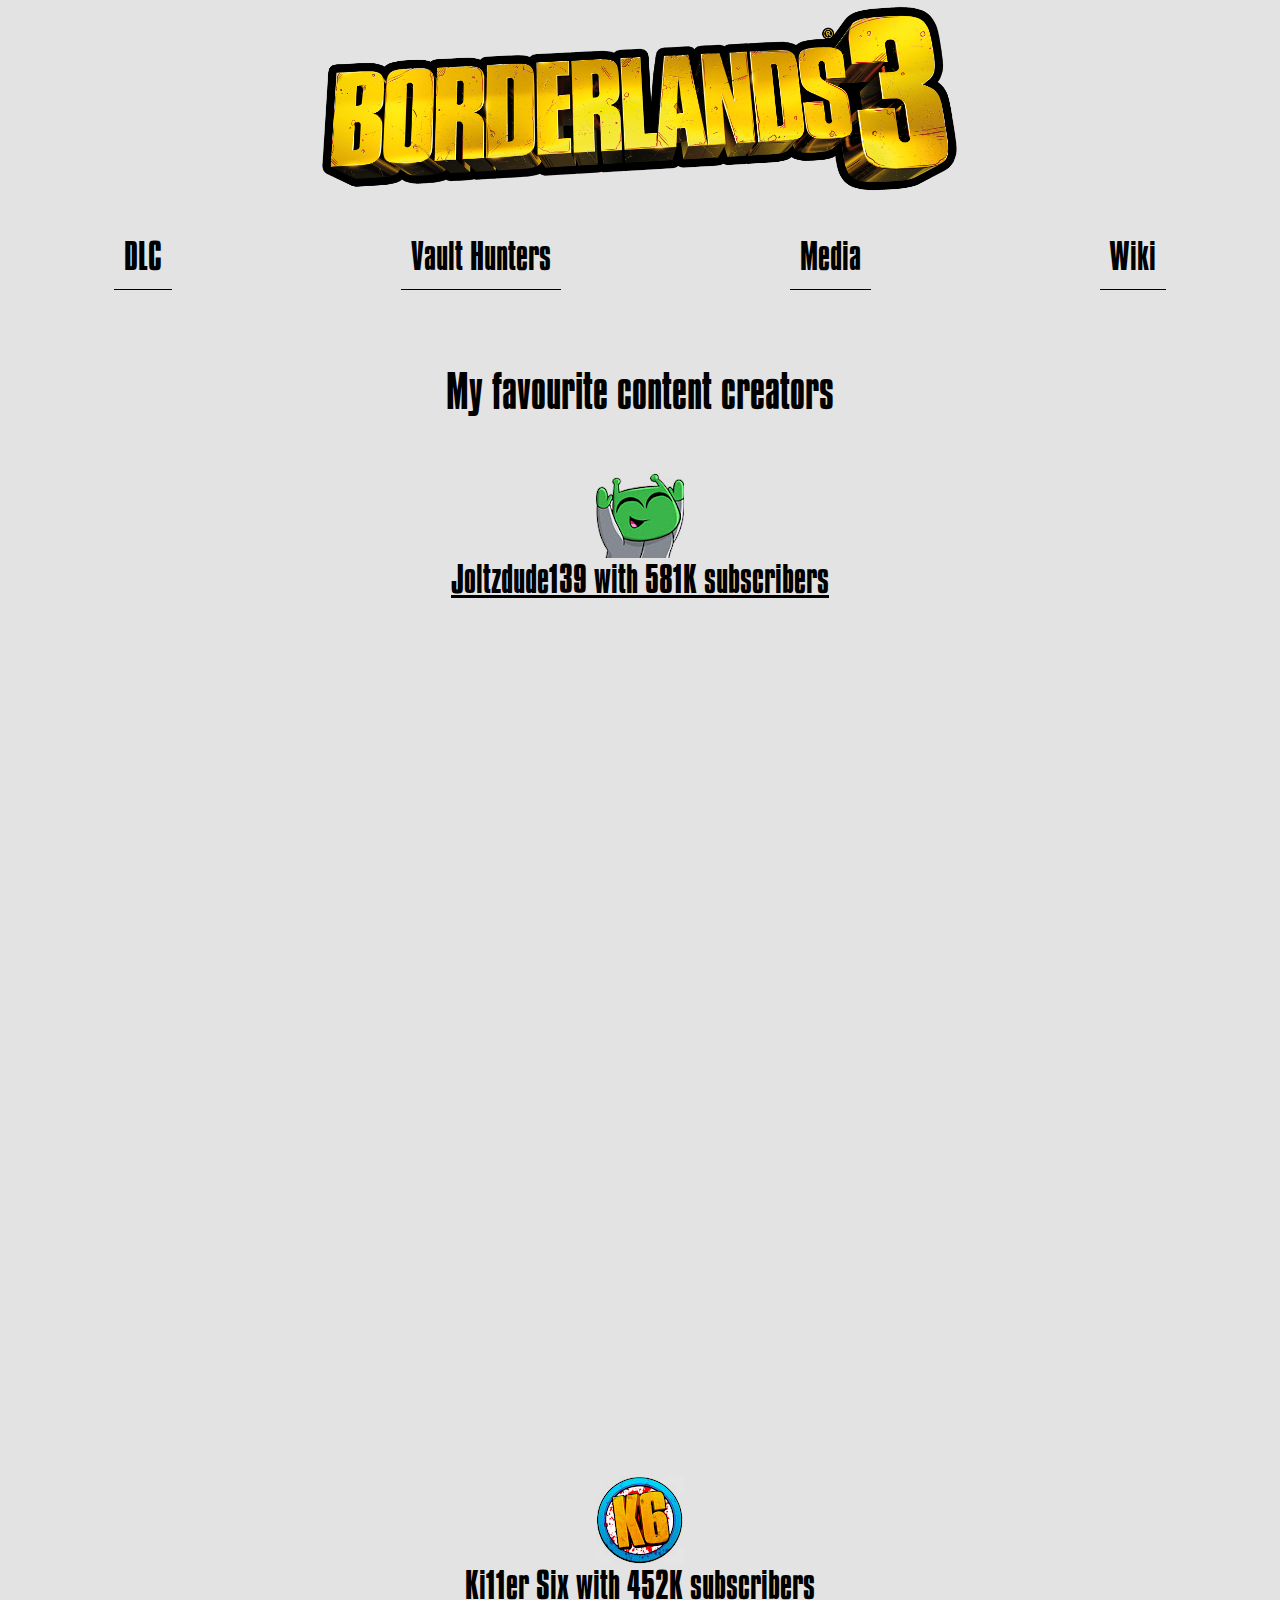
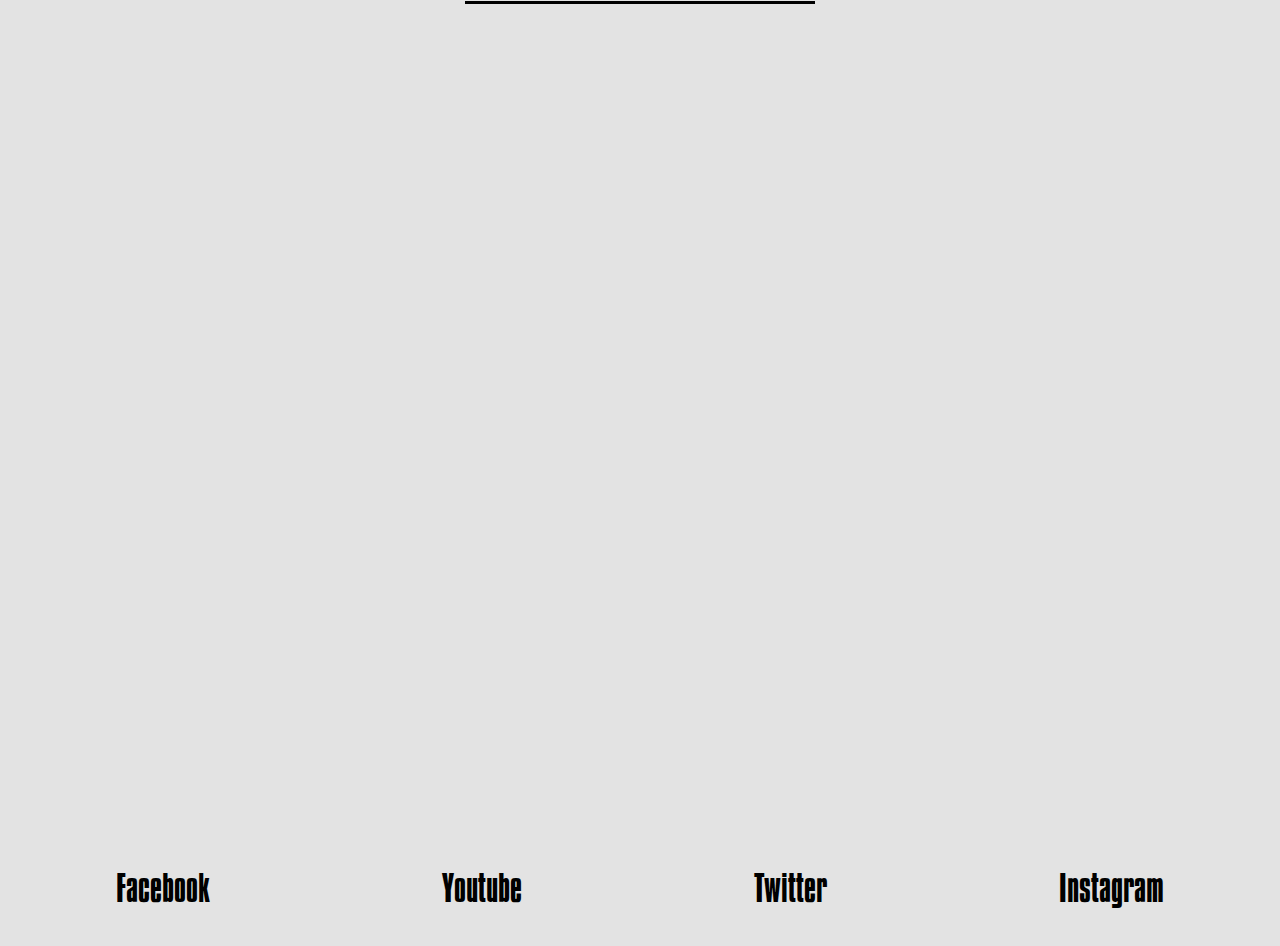
<file: media.html>
<!DOCTYPE html>
<html lang="en">
  <head>
    <title>HRSRJE</title>
    <style>
      @import url(css/m_design.css);
    </style>
  </head>
  <body>
    <header>
      <div class="bg">
        <a href="index_schmidtbruno.html">
          <img class="logo" alt="bl3logo" src="img/bl3title.png" />
        </a>
      </div>
      <nav>
        <ul>
          <a href="dlc.html">DLC</a>
          <a href="vaulthunters.html">Vault Hunters</a>
          <a href="media.html">Media</a>
          <a href="https://borderlands.fandom.com/wiki/Borderlands_3" target="_blank">Wiki</a>
        </ul>
      </nav>
    </header>
  <div class="content_title">My favourite content creators</div>
  <div class="content">
    <a class="channel" target="_blank" href="https://www.youtube.com/user/Joltzdude139">
    <img src="img/joltz.png">
    Joltzdude139 with 581K subscribers
  </a>
  </div>
  <div class="video">
      <iframe width="1280" height="720" src="https://www.youtube.com/embed/YbWUFj4jYFY" title="YouTube video player" frameborder="0" allow="accelerometer; autoplay; clipboard-write; encrypted-media; gyroscope; picture-in-picture" allowfullscreen>
    </iframe>
  </div>
  <div class="content">
    <a class="channel" target="_blank" https://www.youtube.com/user/deadlyfred11">
    <img src="img/k6.png">
    Ki11er Six with 452K subscribers
  </a>
  </div>
  <div class="video">
   <iframe width="1280" height="720" src="https://www.youtube.com/embed/v4cHGgsDt5M" title="YouTube video player" frameborder="0" allow="accelerometer; autoplay; clipboard-write; encrypted-media; gyroscope; picture-in-picture" allowfullscreen>
    </iframe>
  </div>
    <footer class="social-media">
      <ul>
        <a
          class="fb"
          href="https://www.facebook.com/borderlandsgame/?brand_redir=248652942492933"
          target="_blank"
          >Facebook</a>
        <a
          class="yt"
          href="https://www.youtube.com/channel/UCHY2-UtRFv1WKf4o7cpEp3w"
          target="_blank"
          >Youtube</a>
        <a class="tw" href="https://twitter.com/borderlands" target="_blank"
          >Twitter</a>
        <a
          class="ig"
          href="https://www.instagram.com/borderlands/"
          target="_blank"
          >Instagram</a>
      </ul>
    </footer>
  </body>
</html>
</file>
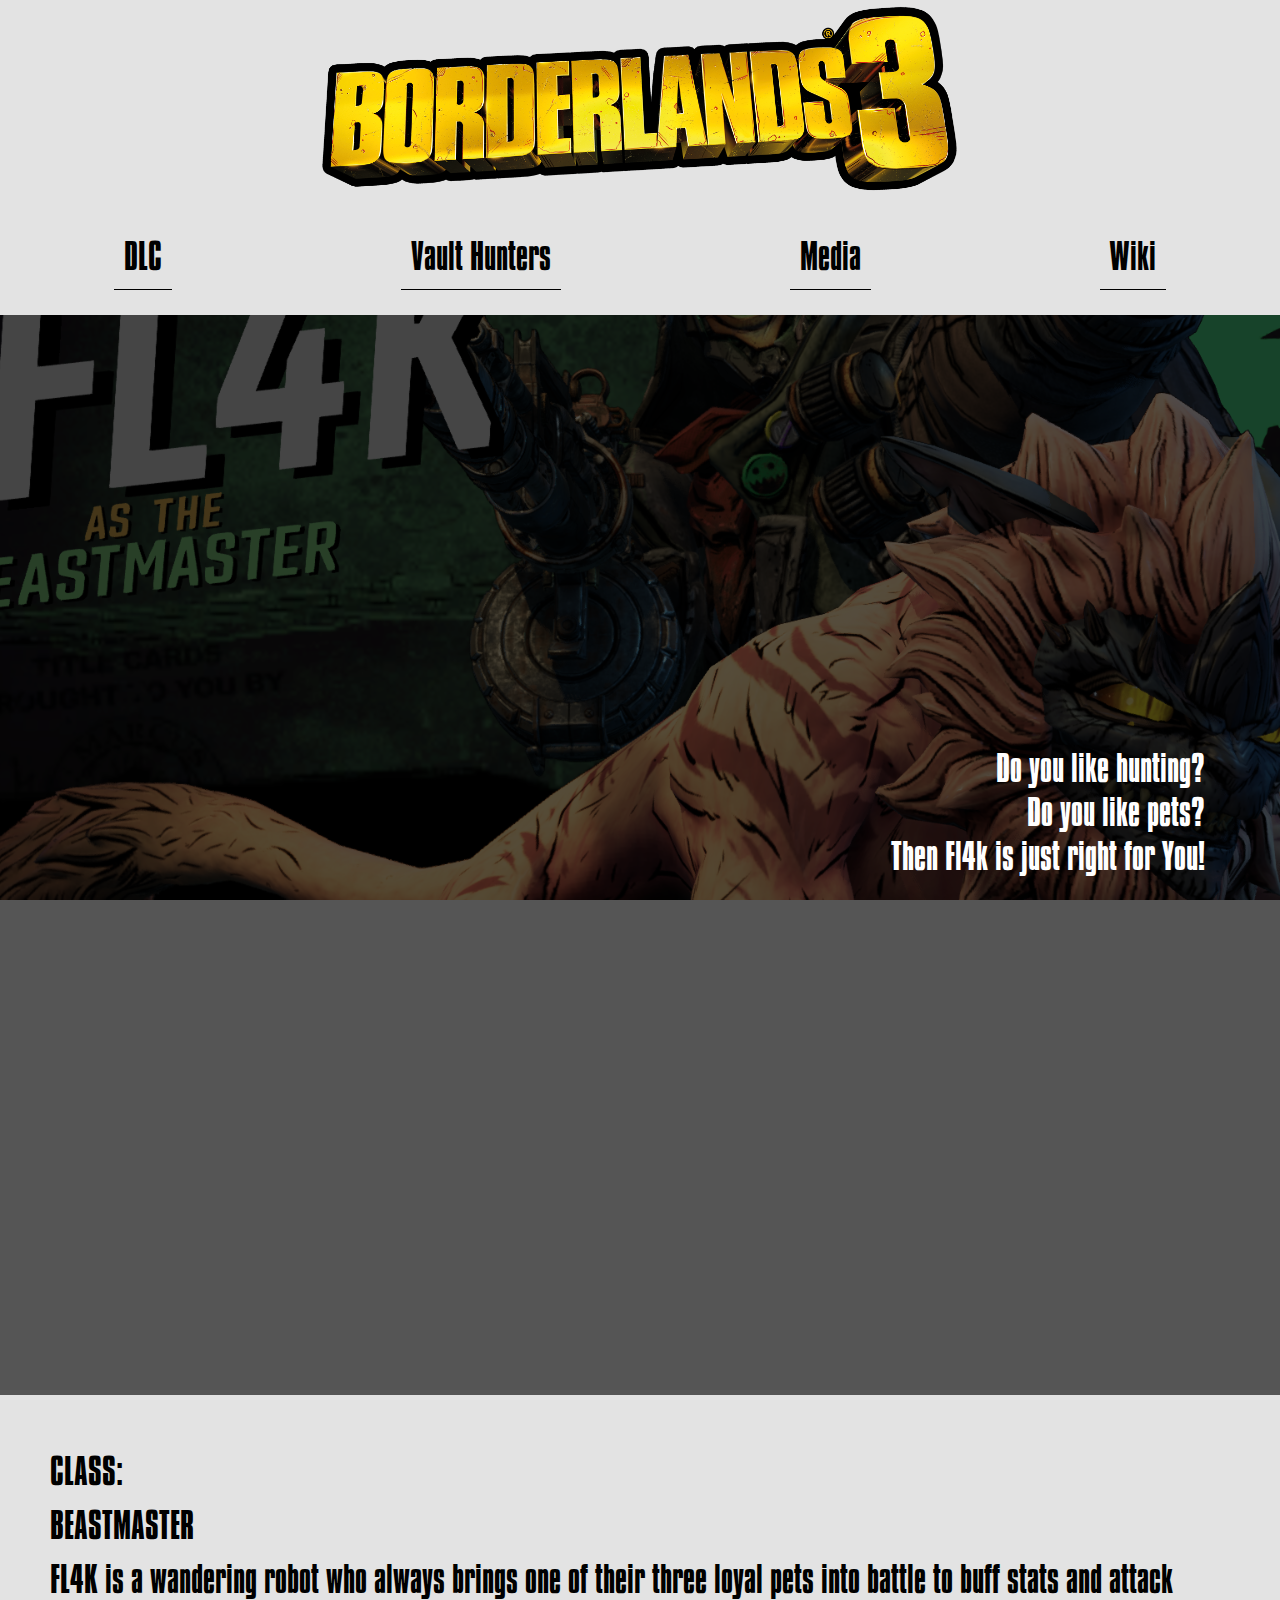
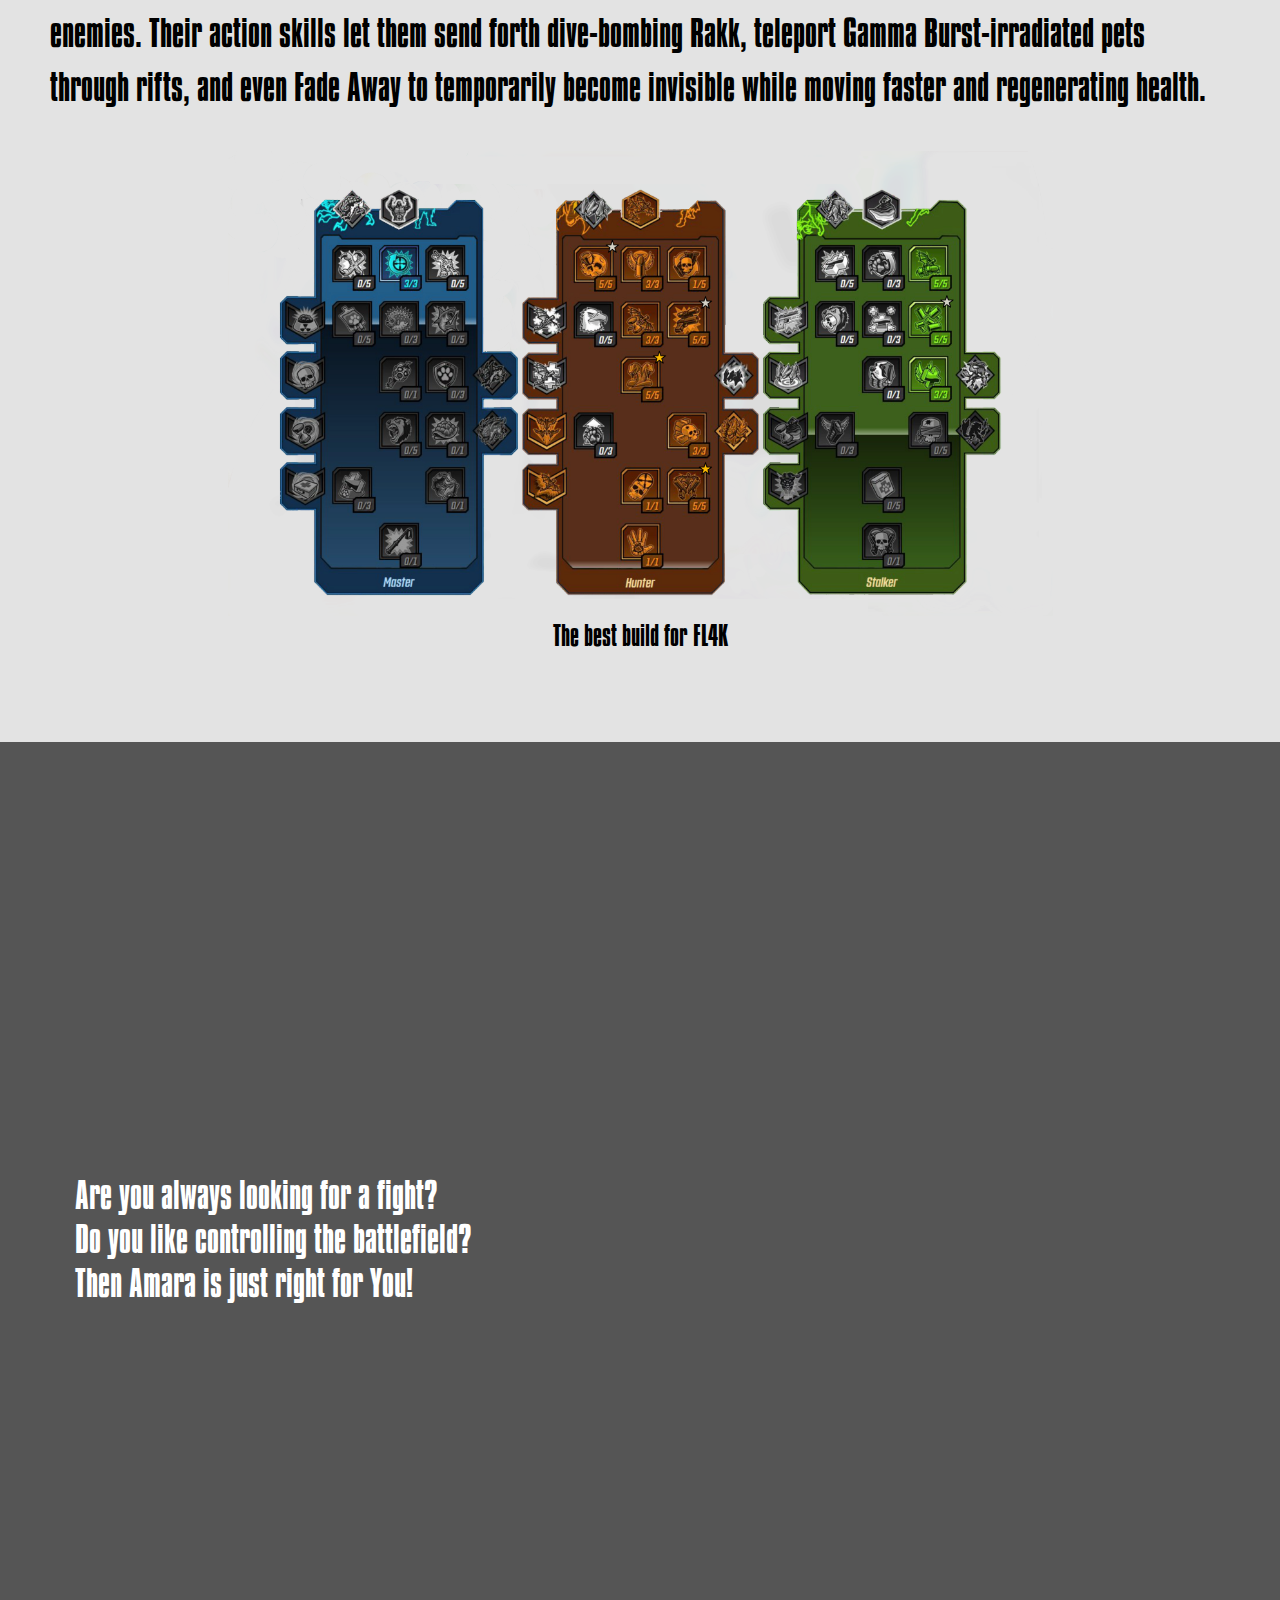
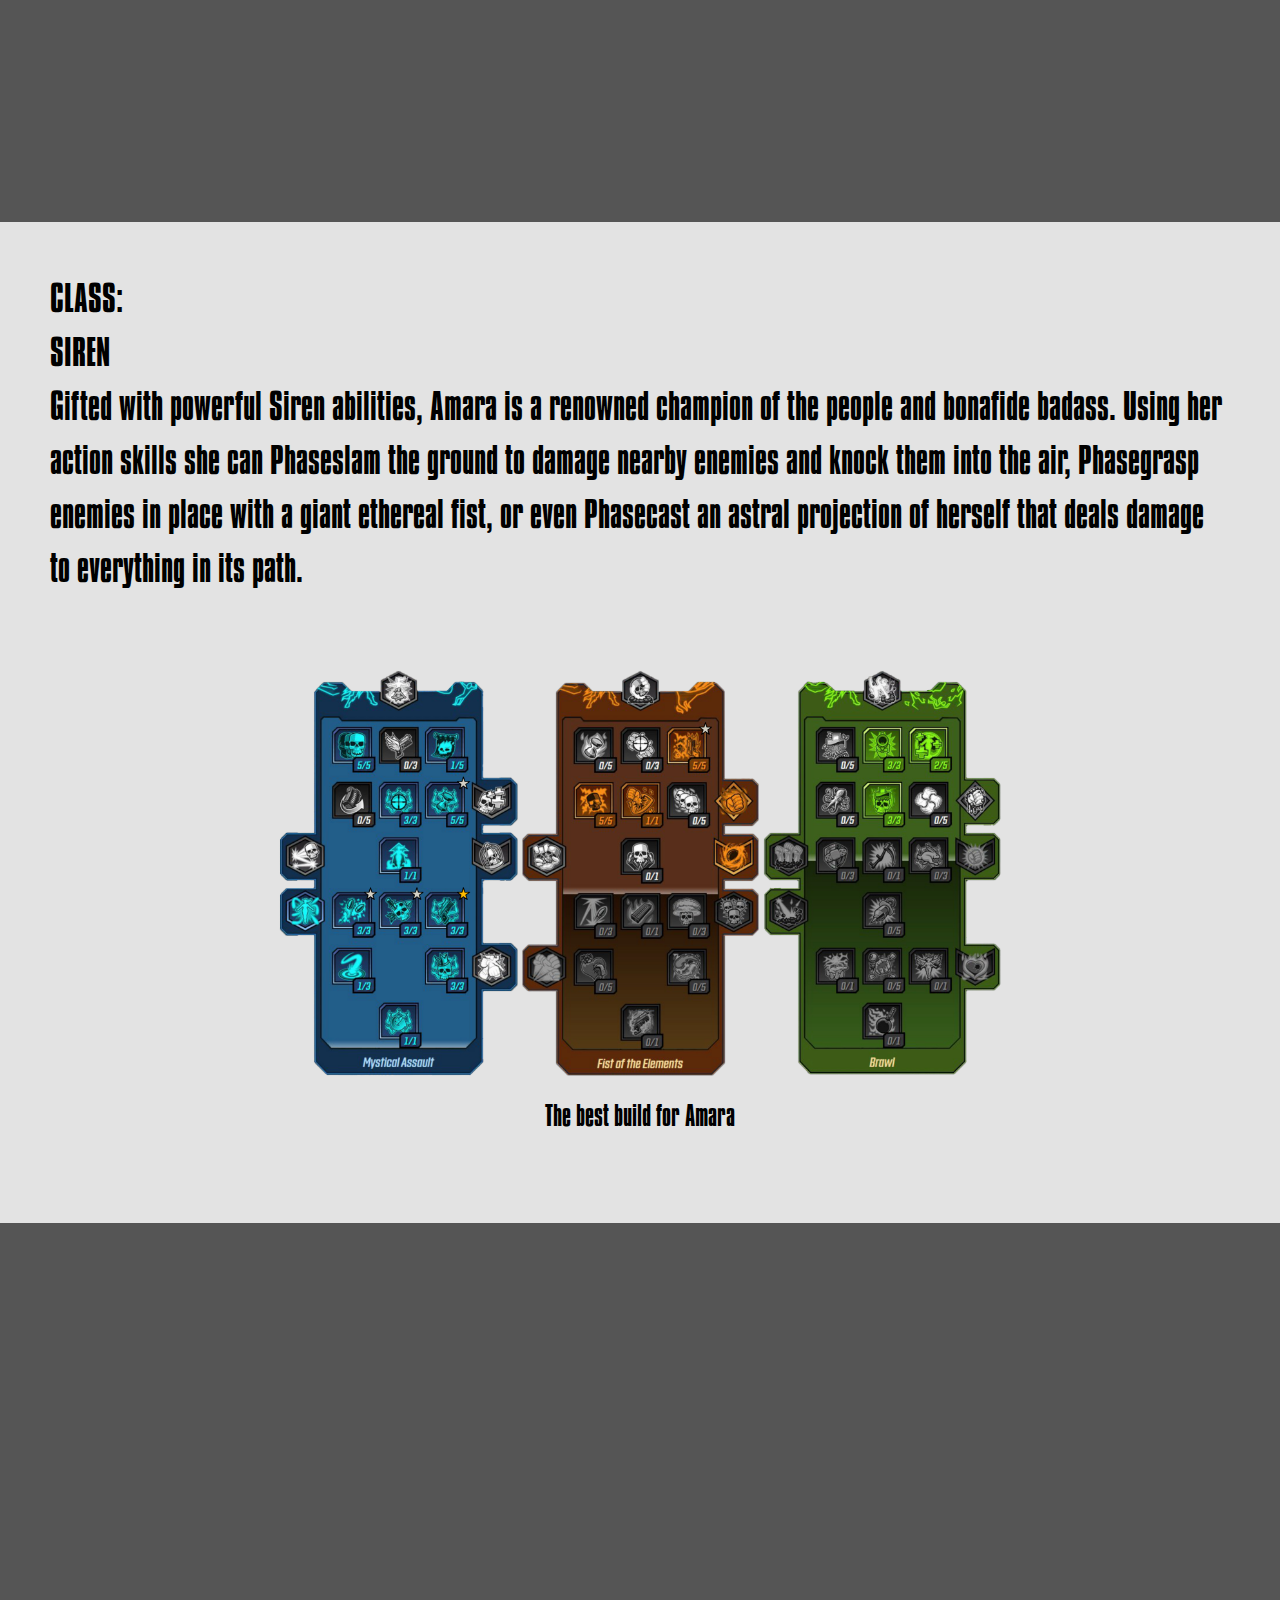
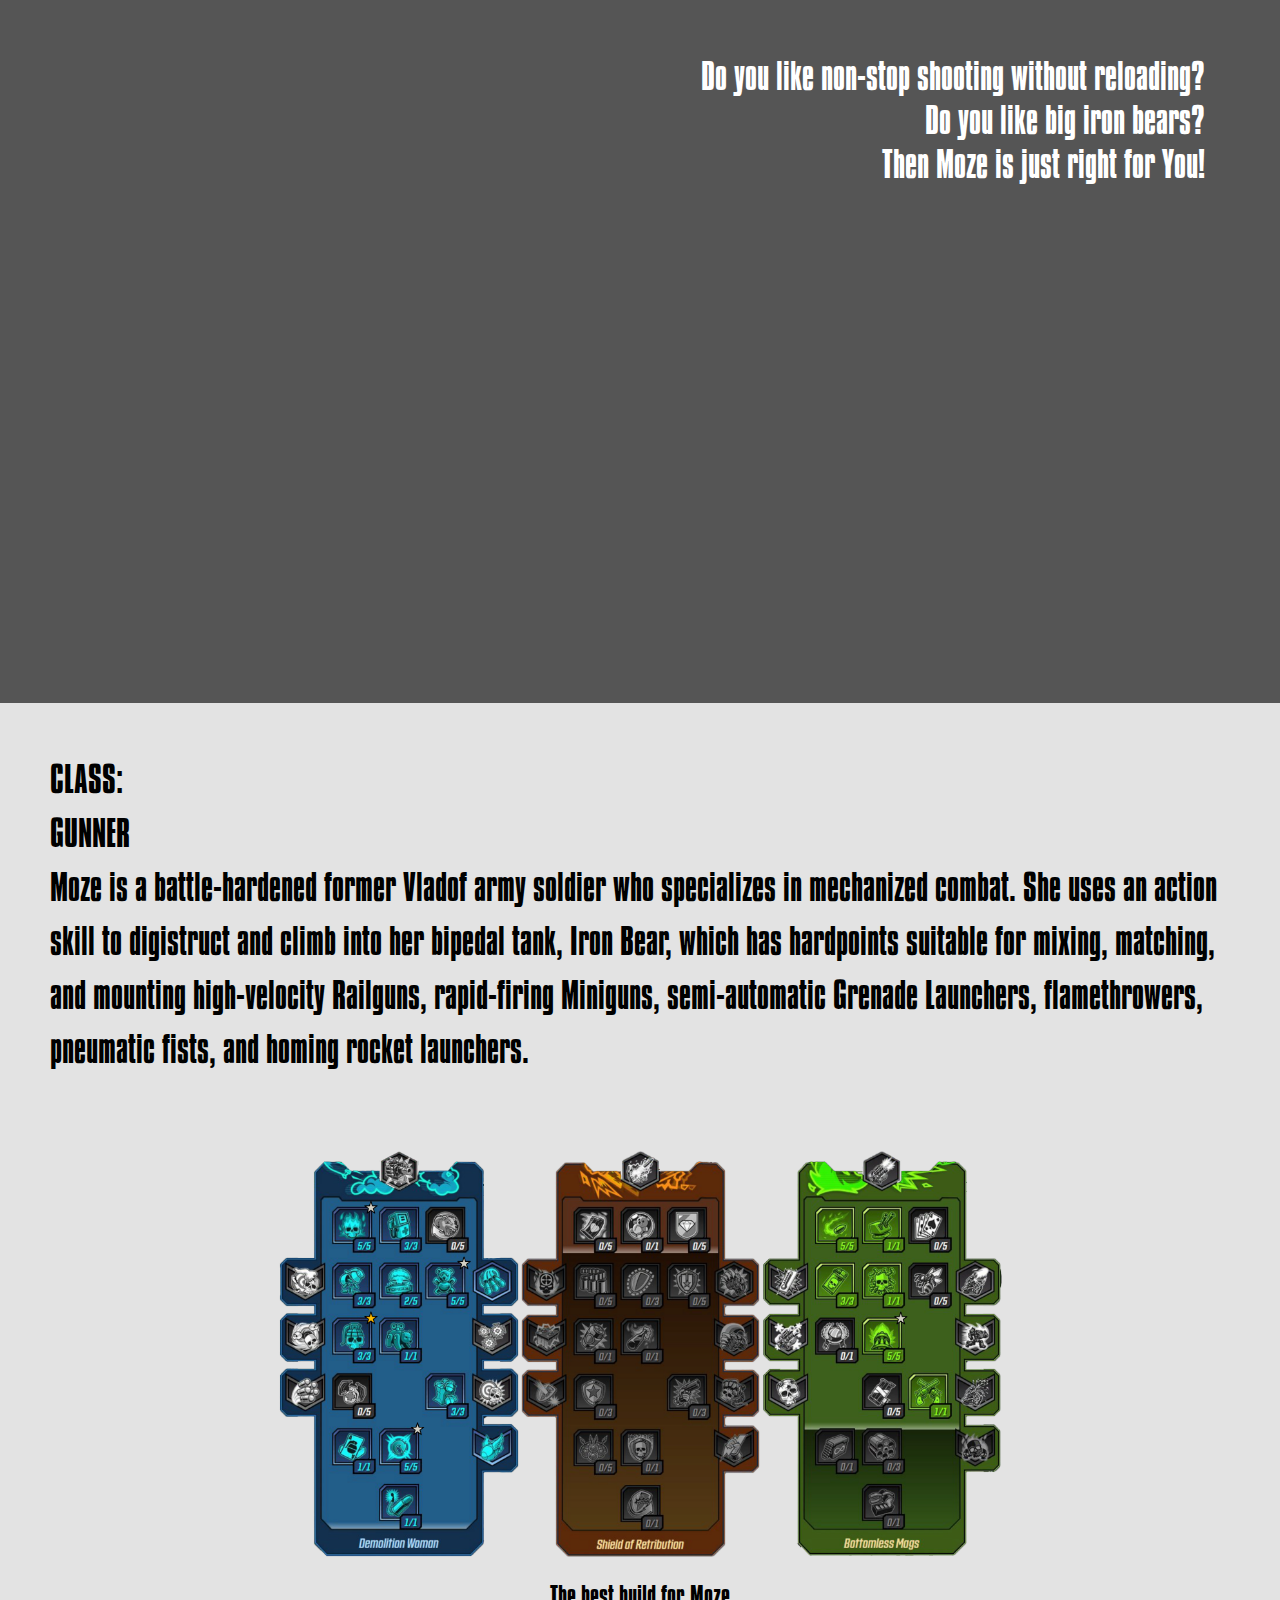
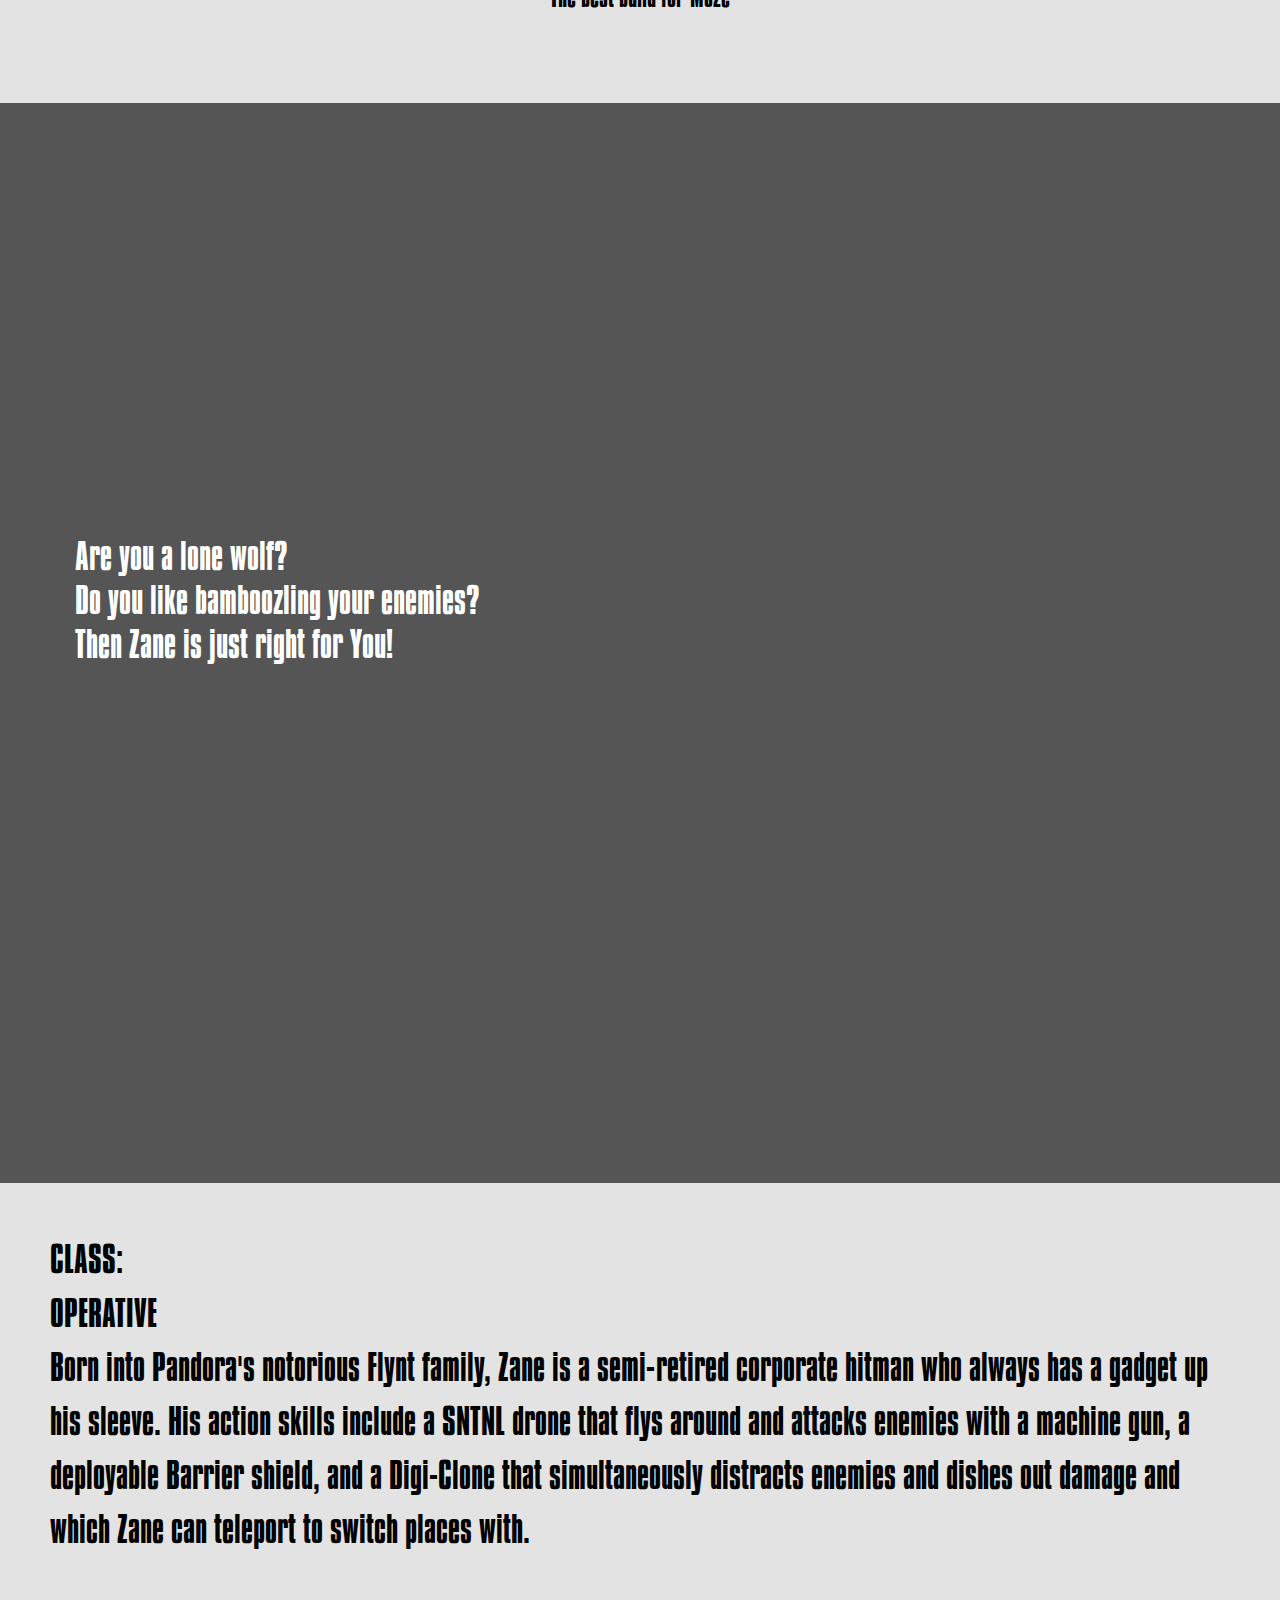
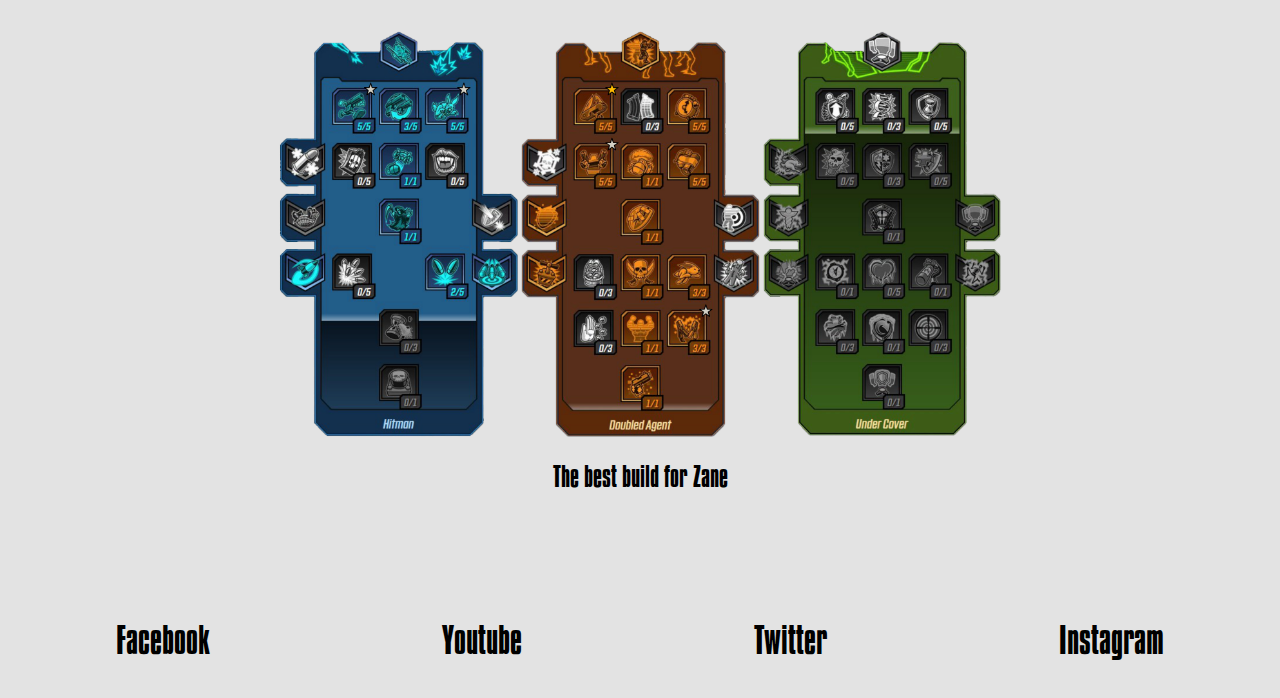
<file: vaulthunters.html>
<!DOCTYPE html>
<html lang="en">
  <head>
    <title>HRSRJE</title>
    <style>
      @import url(css/vh_design.css);
    </style>
  </head>
  <body>
    <header>
      <div class="bg">
        <a href="index_schmidtbruno.html">
          <img class="logo" alt="bl3logo" src="img/bl3title.png" />
        </a>
      </div>
      <nav>
        <ul>
          <a href="dlc.html">DLC</a>
          <a href="vaulthunters.html">Vault Hunters</a>
          <a href="media.html">Media</a>
          <a href="https://borderlands.fandom.com/wiki/Borderlands_3" target="_blank">Wiki</a>
        </ul>
      </nav>
    </header>
    <div class="background_flak">
      <div class="content_right">
        Do you like hunting?<br />
        Do you like pets?<br />
        Then Fl4k is just right for You!
      </div>
    </div>
    <div class="description">
      CLASS:<br />
      BEASTMASTER<br />
      FL4K is a wandering robot who always brings one of their three loyal pets
      into battle to buff stats and attack enemies. Their action skills let them
      send forth dive-bombing Rakk, teleport Gamma Burst-irradiated pets through
      rifts, and even Fade Away to temporarily become invisible while moving
      faster and regenerating health.
      <figure>
        <img src="img/flakst.png" alt="zanest" class="skilltree modal-btn" />
        <div class="modal-bg">
          <div class="modal">
          <img src="img/flakst.png" alt="zanest" class="skilltree" />
          <span class="modal-close">X</span>
          </div>
        </div>
        <figcaption>The best build for FL4K</figcaption>
      </figure>
    </div>
    <div class="background_amara">
      <div class="content_left">
        Are you always looking for a fight?<br />
        Do you like controlling the battlefield?<br />
        Then Amara is just right for You!
      </div>
    </div>
    <div class="description">
      CLASS:<br />
      SIREN<br />
      Gifted with powerful Siren abilities, Amara is a renowned champion of the
      people and bonafide badass. Using her action skills she can Phaseslam the
      ground to damage nearby enemies and knock them into the air, Phasegrasp
      enemies in place with a giant ethereal fist, or even Phasecast an astral
      projection of herself that deals damage to everything in its path.
      <figure>
        <img src="img/amarast.png" alt="zanest" class="skilltree modal-btn" />
        <div class="modal-bg">
          <div class="modal">
          <img src="img/amarast.png" alt="zanest" class="skilltree" />
          <span class="modal-close">X</span>
          </div>
        </div>
        <figcaption>The best build for Amara</figcaption>
      </figure>
    </div>
    <div class="background_moze">
      <div class="content_right">
        Do you like non-stop shooting without reloading?<br />
        Do you like big iron bears?<br />
        Then Moze is just right for You!
      </div>
    </div>
    <div class="description">
      CLASS:<br />
      GUNNER<br />
      Moze is a battle-hardened former Vladof army soldier who specializes in
      mechanized combat. She uses an action skill to digistruct and climb into
      her bipedal tank, Iron Bear, which has hardpoints suitable for mixing,
      matching, and mounting high-velocity Railguns, rapid-firing Miniguns,
      semi-automatic Grenade Launchers, flamethrowers, pneumatic fists, and
      homing rocket launchers.
      <figure>
        <img src="img/mozest.png" alt="zanest" class="skilltree modal-btn" />
        <div class="modal-bg">
          <div class="modal">
          <img src="img/mozest.png" alt="zanest" class="skilltree" />
          <span class="modal-close">X</span>
          </div>
        </div>
        <figcaption>The best build for Moze</figcaption>
      </figure>
    </div>
    <div class="background_zane">
      <div class="content_left">
        Are you a lone wolf?<br />
        Do you like bamboozling your enemies?<br />
        Then Zane is just right for You!
      </div>
    </div>
    <div class="description">
      CLASS:<br />
      OPERATIVE<br />
      Born into Pandora's notorious Flynt family, Zane is a semi-retired
      corporate hitman who always has a gadget up his sleeve. His action skills
      include a SNTNL drone that flys around and attacks enemies with a machine
      gun, a deployable Barrier shield, and a Digi-Clone that simultaneously
      distracts enemies and dishes out damage and which Zane can teleport to
      switch places with.
      <figure>
        <img src="img/zanest.png" alt="zanest" class="skilltree modal-btn" />
        <div class="modal-bg">
          <div class="modal">
          <img src="img/zanest.png" alt="zanest" class="skilltree" />
          <span class="modal-close">X</span>
          </div>
        </div>
        <figcaption>The best build for Zane</figcaption>
      </figure>
    </div>
    <footer class="social-media">
      <ul>
        <a
          class="fb"
          href="https://www.facebook.com/borderlandsgame/?brand_redir=248652942492933"
          target="_blank"
          >Facebook</a
        >
        <a
          class="yt"
          href="https://www.youtube.com/channel/UCHY2-UtRFv1WKf4o7cpEp3w"
          target="_blank"
          >Youtube</a
        >
        <a class="tw" href="https://twitter.com/borderlands" target="_blank"
          >Twitter</a
        >
        <a
          class="ig"
          href="https://www.instagram.com/borderlands/"
          target="_blank"
          >Instagram</a
        >
      </ul>
    </footer>
    <script src="modal.js"></script>
  </body>
</html>
</file>
